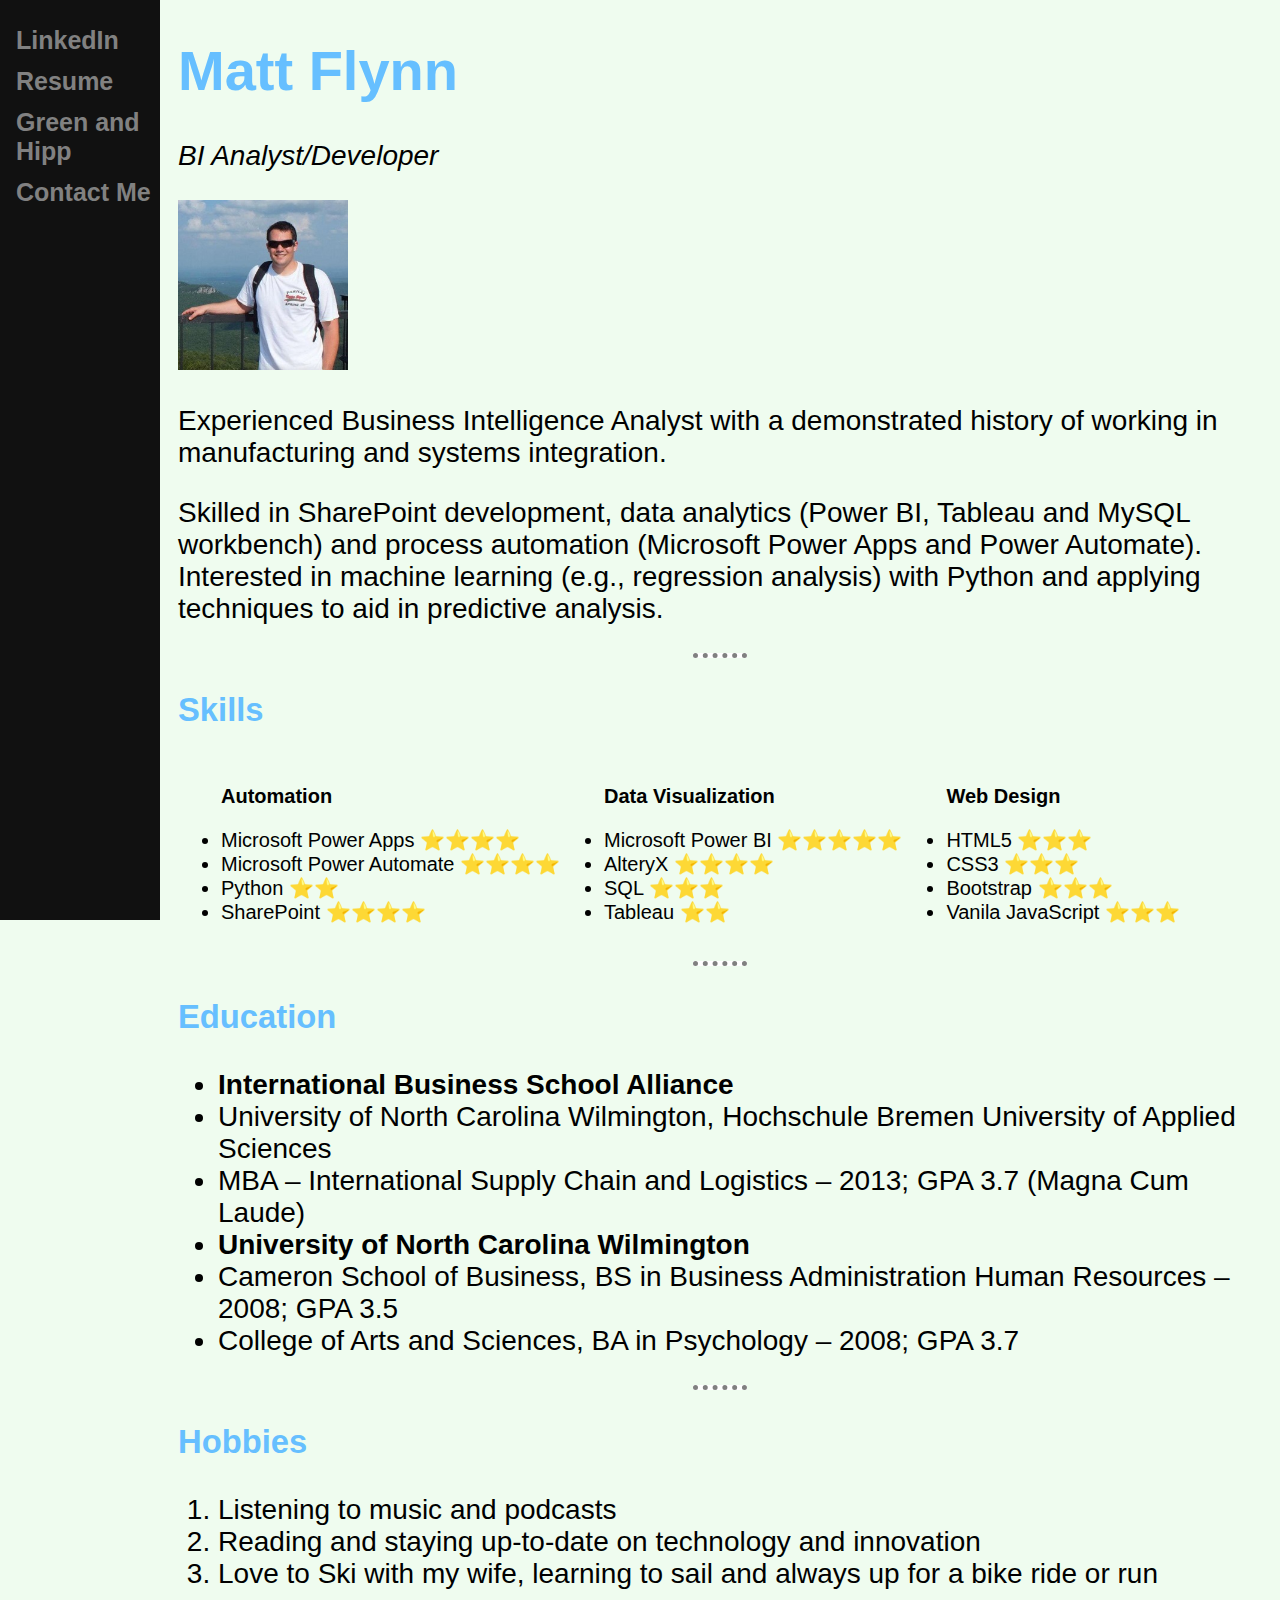
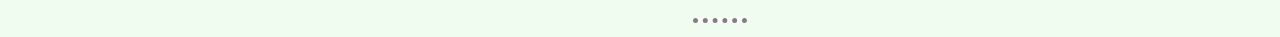
<file: index.html>
<!DOCTYPE html>
<html lang="en" dir="ltr">

<head>
  <meta charset="utf-8">
  <title>😎 Matt's Personal Site</title>
  <link rel="stylesheet" href="css/styles.css" />
</head>

<body>

  <div class="sidenav">

    <strong><a href="https://www.linkedin.com/in/matthew-flynn-41229210/">LinkedIn</a></strong>

    <strong><a href="https://devancile.github.io/">Resume</a></strong>

    <strong><a href="http://greenandhipp.com/">Green and Hipp</a></strong>

    <strong><a href="contactMe.html">Contact Me</a></strong>

  </div>

  <div class="main">

    <h1>Matt Flynn</h1>
    <p><em>BI Analyst/Developer</em></p>
    <p><img src="image/personalPic.jpg" alt="Matt's profile picture" style="width:170px;height:170px;margin-right:15px;">
      <p>
      Experienced Business Intelligence Analyst with a demonstrated history of working in manufacturing and systems integration.</p>
      Skilled in SharePoint development, data analytics (Power BI, Tableau and MySQL workbench) and process automation
      (Microsoft Power Apps and Power Automate). Interested in machine learning (e.g., regression analysis) with Python and applying techniques to aid in predictive analysis.
    </p>
    <hr>
    <h3>Skills</h3>
    <table>
      <!--<tablebody cellspacing "10">-->
      <tr>
        <td>
          <ul><strong>Automation</strong></ul>
          <ul>
            <li>
              Microsoft Power Apps ⭐⭐⭐⭐
            </li>
            <li>
              Microsoft Power Automate ⭐⭐⭐⭐
            </li>
            <li>
              Python ⭐⭐
            </li>
            <li>
              SharePoint ⭐⭐⭐⭐
            </li>
          </ul>
        </td>
        <td>
          <ul><strong>Data Visualization</strong></ul>
          <ul>
            <li>
              Microsoft Power BI ⭐⭐⭐⭐⭐
            </li>
            <li>
              AlteryX ⭐⭐⭐⭐
            </li>
            <li>
              SQL ⭐⭐⭐
            </li>
            <li>
              Tableau ⭐⭐
            </li>
          </ul>
        </td>
        <td>
          <ul><strong>Web Design</strong></ul>
          <ul>
            <li>
              HTML5 ⭐⭐⭐
            </li>
            <li>
              CSS3 ⭐⭐⭐
            </li>
            <li>
              Bootstrap ⭐⭐⭐
            </li>
            <li>
              Vanila JavaScript ⭐⭐⭐
            </li>
          </ul>
        </td>
      </tr>
      <!--</tablebody>-->
    </table>
    <hr>
    <h3>Education</h3>
    <ul>
      <li><strong>International Business School Alliance</strong></li>
      <li>University of North Carolina Wilmington, Hochschule Bremen University of Applied Sciences</li>
      <li>MBA – International Supply Chain and Logistics – 2013; GPA 3.7 (Magna Cum Laude)</li>
      <li><strong>University of North Carolina Wilmington</strong></li>
      <li>Cameron School of Business, BS in Business Administration Human Resources – 2008; GPA 3.5</li>
      <li>College of Arts and Sciences, BA in Psychology – 2008; GPA 3.7</li>
    </ul>
    <hr>
    <h3>Hobbies</h3>
    <ol>
      <li>Listening to music and podcasts</li>
      <li>Reading and staying up-to-date on technology and innovation</li>
      <li>Love to Ski with my wife, learning to sail and always up for a bike ride or run</li>
    </ol>
    <hr>

  </div>

  </div>

</body>

</html>
</file>
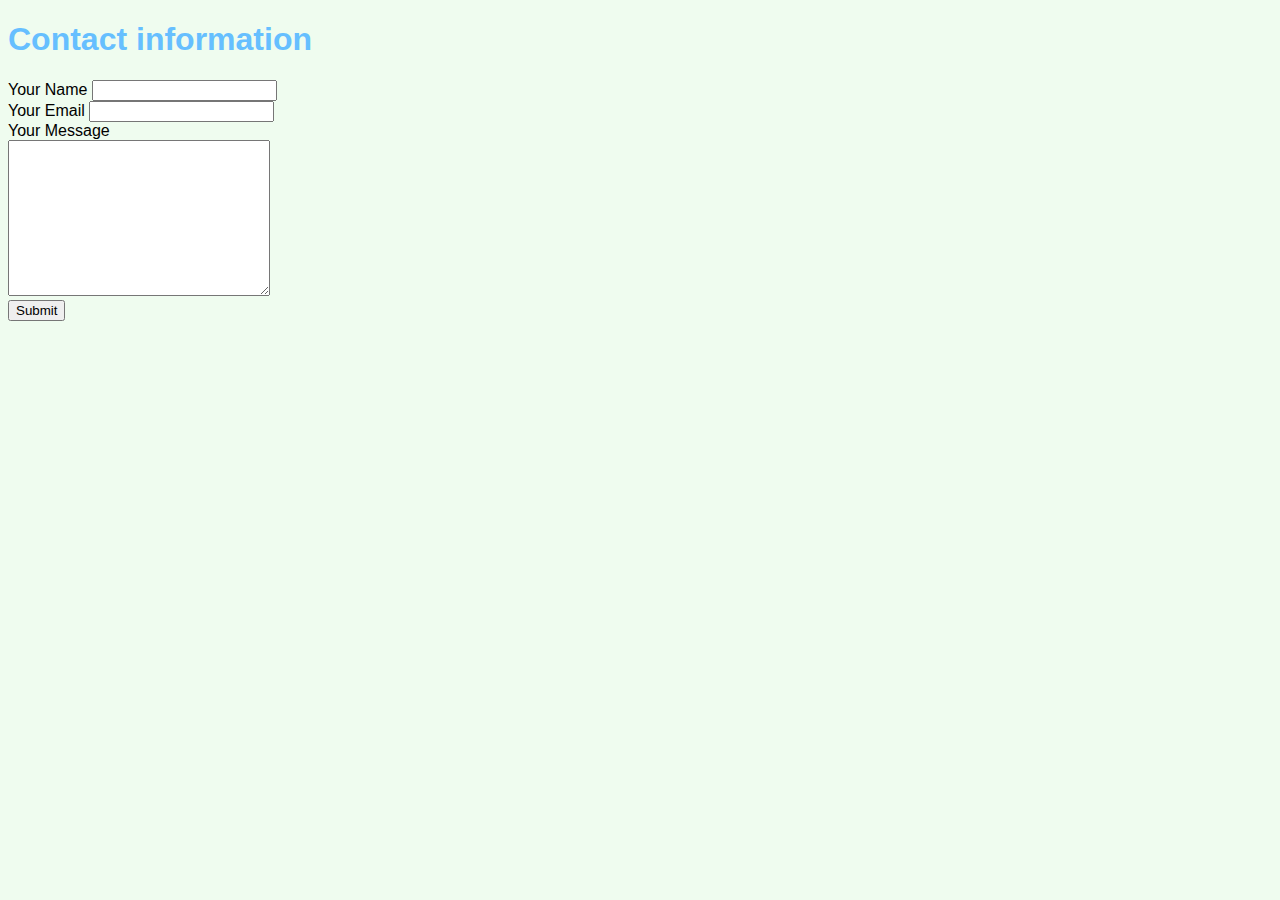
<file: contactMe.html>
<!DOCTYPE html>
<html lang="en" dir="ltr">

<head>
  <meta charset="utf-8">
  <title>😎 Matt's Personal Site!</title>
  <link rel="stylesheet" href="css/styles.css"/>
</head>

<body>
<h1>Contact information</h1>
<form action="mailto:mgf8227@gmail.com" method="post" enctype="text/plain">
<label>Your Name</label>
<input type="text" name="yourName" value=""></br>
<label>Your Email</label>
<input type="email" name="yourEmail" value=""> </br>
<label>Your Message</label> </br>
<textarea name="yourMessage" rows="10" cols="30"> </textarea></br>
<!--<label>Password</label>
<input type="password" name="" value"">-->
<input type="submit" name="">
</form>
</body>
</html>
</file>
<file: css/styles.css>
h1{color: #66BFFF;

}
h3 {color: #66BFFF;

}
body{
background-color: #EFFCEF;
}

hr{

background-color: white;
border-style:dotted none none;
border-color: grey;
border-width: 5px;
width: 5%;
}
body {
font-family: "Lato", sans-serif;
}

.sidenav {
height: 100%;
width: 160px;
position: fixed;
z-index: 1;
top: 0;
left: 0;
background-color: #111;
overflow-x: hidden;
padding-top: 20px;
}

.sidenav a {
padding: 6px 8px 6px 16px;
text-decoration: none;
font-size: 25px;
color: #818181;
display: block;
}

.sidenav a:hover {
color: #f1f1f1;
}

.main {
margin-left: 160px; /* Same as the width of the sidenav */
font-size: 28px; /* Increased text to enable scrolling */
padding: 0px 10px;
}
table{
  font-size: 20px;
}
@media screen and (max-height: 450px) {
.sidenav {padding-top: 15px;}
.sidenav a {font-size: 18px;}
}

/*main*/
/*.main{
  position: relative;
  width: 85%;
  background-color: #E8F0F6;
}*/

/* Right column */
/*.rightcolumn {

  height: 100%;
  width: 15%;
  position: fixed;
  z-index: 1;
  top: 10px;
  bottom: 10px;
  right: 0;
  background-color: #E8F0F6;
  overflow-x: hidden;
  padding-top: 20px;

}*/
</file>
